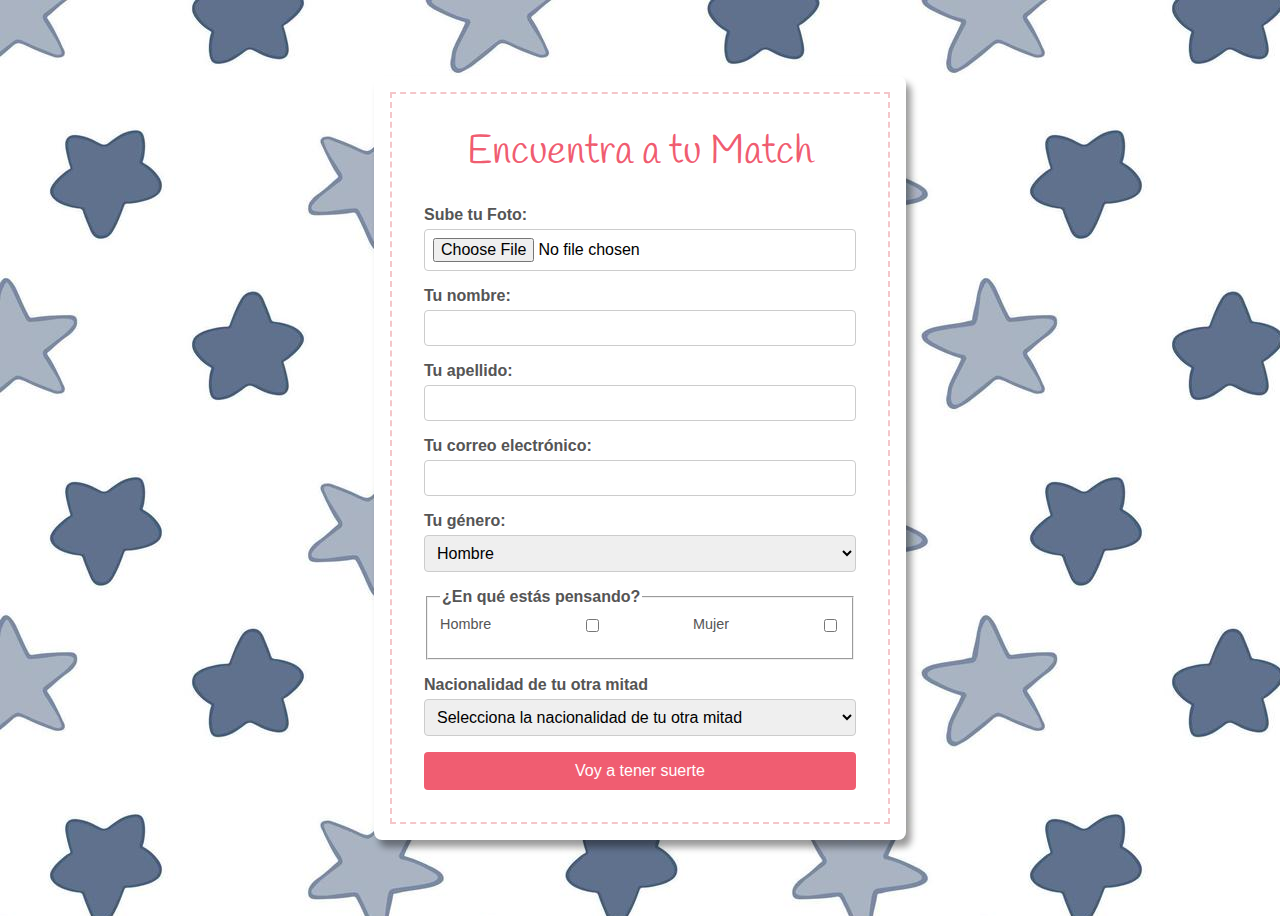
<file: matchmaker_HéctorBáez/index.html>
<!DOCTYPE html>
<html lang="es">
<head>
    <meta charset="UTF-8">
    <meta name="viewport" content="width=device-width, initial-scale=1.0">
    <title>MatchyMatchy - Encuentra tu Match</title>
    <link rel="stylesheet" href="./style.css">
    <script src="./scripts/formAction.js"></script>
</head>
<body>
    <div class="container">
        <div class="dotted-container">
            <h1>Encuentra a tu Match</h1>
            <form action="">
                <label for="photo">Sube tu Foto:</label>
                <input type="file" name="photo" id="photo" accept="image/" required>

                <label for="first-name">Tu nombre:</label>
                <input type="text" id="first-name" name="first-name">

                <label for="last-name">Tu apellido:</label>
                <input type="text" id="last-name" name="last-name">

                <label for="email">Tu correo electrónico:</label>
                <input type="text" id="email" name="email">

                <label for="gender">Tu género:</label>
                <select name="gender" id="gender">
                    <option value="male">Hombre</option>
                    <option value="female">Mujer</option>
                    <option value="other">Otro</option>
                </select>

                <fieldset>
                    <legend>¿En qué estás pensando?</legend>
                    <div class="checkbox-group">
                        <label for="interest">Hombre</label>
                        <input type="checkbox" name="interest" value="men">

                        <label for="interest">Mujer</label>
                        <input type="checkbox" name="interest" value="women">
                    </div>
                </fieldset>

                <label for="nationality">Nacionalidad de tu otra mitad</label>
                <select name="nationality" id="nationality">
                    <option value="" disabled selected>Selecciona la nacionalidad de tu otra mitad</option>
                </select>

                <button type="submit" class="button">Voy a tener suerte</button>
            </form>
        </div>
    </div>
</body>
</html>
</file>
<file: matchmaker_HéctorBáez/style.css>
@import url('https://fonts.googleapis.com/css2?family=Handlee&display=swap');

body{
    font-family: Arial, Helvetica, sans-serif;
    margin: e;
    padding: e;
    background-color: #f4f4f9;
    display: flex;
    justify-content: center;
    align-items: center;
    height: 100vh;
    background-image: url(./imgs/pattern.jpg);
}

.container{
    background-color: white;
    padding: 1rem;
    border-radius: 8px;
    box-shadow: 5px 7px 7px rgba(0,0, 0, 0.4);
    max-width: 500px;
    width: 100%;
}

.dotted-container{
    border-style: dashed;
    border-width: 2px;
    border-color: #f4c6ca;
    padding: 2rem;
}

h1{
    text-align: center;
    color: #f05d71;
    font-size: 2.5rem;
    font-family: "Handlee", cursive;
    font-weight: 400;
    margin-top: 0;
}

form{
    display: flex;
    flex-direction: column;
}

input, select {
    margin-bottom: 1rem;
    padding: 8px;
    border-width: 1px;
    border-style: solid;
    border-color: #ccc;
    border-radius: 4px;
    font-size: 1rem;
}

label, legend{
    margin-bottom: 5px;
    font-weight: bold;
    color: #555;
}

.checkbox-group{
    display: flex;
    justify-content: space-between;
}

.checkbox-group label{
    font-size: 0.9rem;
    font-weight: normal;
}

fieldset{
    margin-bottom: 1rem;
}

.button{
    background: #f05d71;
    color: white;
    padding: 10px;
    border: none;
    border-radius: 4px;
    cursor: pointer;
    font-size: 1rem;
    transition: background 0.3s;
}

.button:hover{
    background: #f5839b;
}

.match{
    padding: 3rem;
    max-width: 800px;
    text-align: left;
    display: flex;
    flex-direction: column;
    position: relative;
    align-items: center;
    transform: rotate(-5deg);
}

.match img{
    width: 200px;
    width: 200px;
    border-radius: 50%;
    object-fit: cover;
    margin-bottom: 1rem;
}

header{
    display: flex;
    flex-direction: column;
    align-items: center;
    gap: 1rem;
    margin-bottom: 1.5rem;
}

header .match-name{
    display: flex;
    justify-content: space-between;
    gap: 2.5rem;
}

.match-name p{
    font-size: 1.8rem;
    font-weight: 600;
    color: #EC789A;
    margin: 0;
}

.match-info{
    width: 100%;
    display: flex;
    justify-content: space-between;
}

.match-info p{
    margin: 5px 0;
    color: #555;
    font-size: 0.95rem;
}

.match-info strong{
    font-weight: bold;
    color: #333;
}

.selected{
    outline-style: solid;
    outline-color: #f05d71;
    outline-width: 2px;
}

.backdrop {
    position: absolute;
    background-color: #f4f4f9;
    width: 100%;
    top: 0;
    left: 0;
    height: 100%;
    z-index: -1;
    opacity: 0.3;
}
</file>
